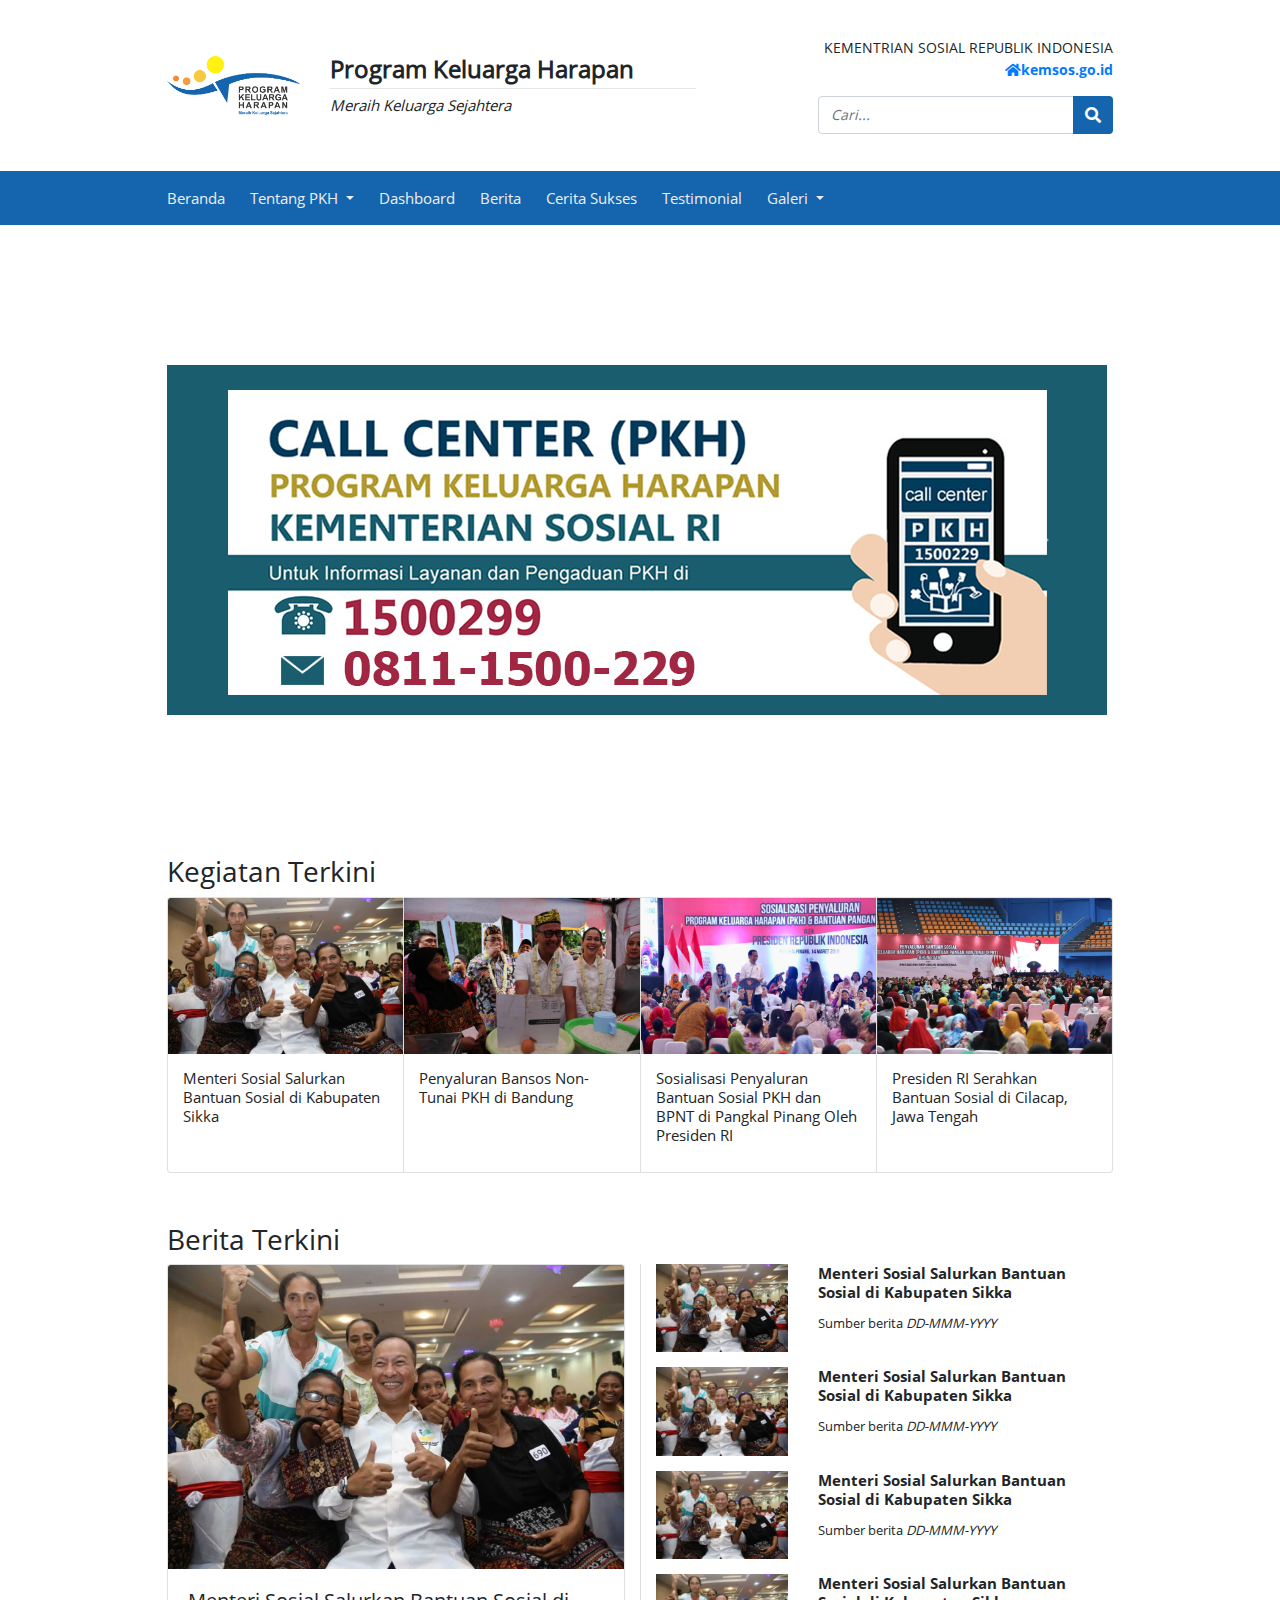
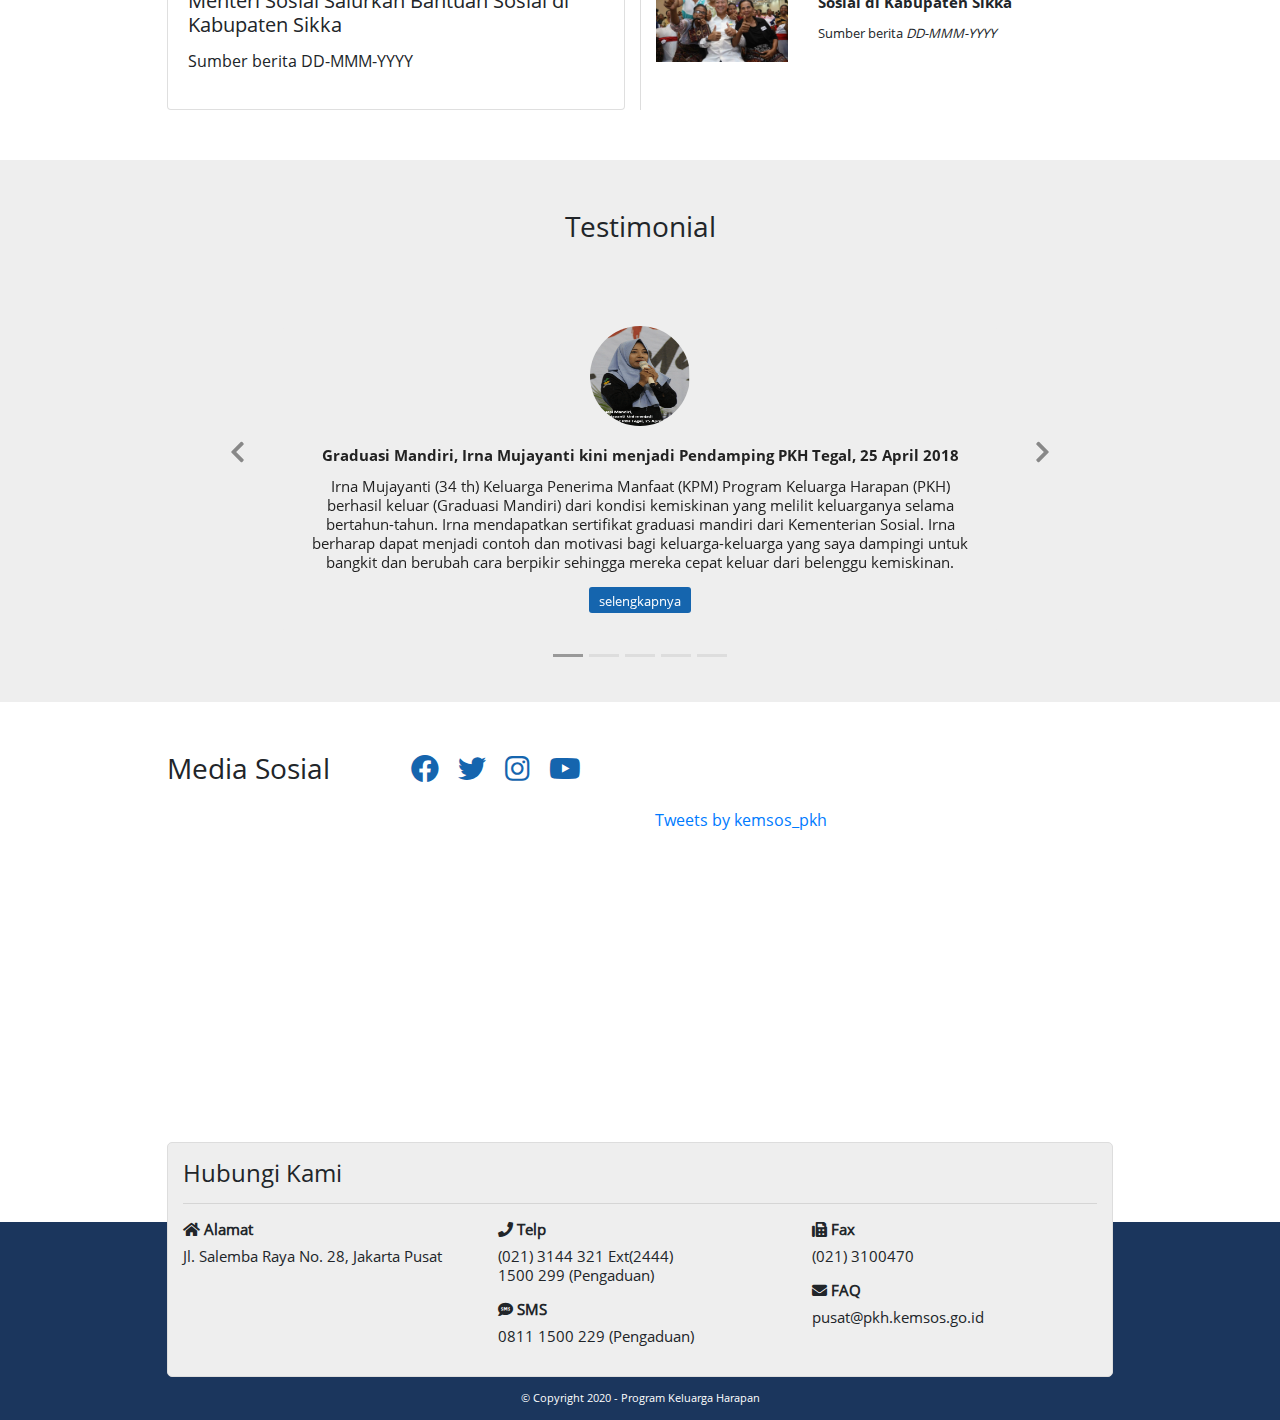
<file: index.html>
<!DOCTYPE html>
<!--[if lt IE 7]>      <html class="no-js lt-ie9 lt-ie8 lt-ie7"> <![endif]-->
<!--[if IE 7]>         <html class="no-js lt-ie9 lt-ie8"> <![endif]-->
<!--[if IE 8]>         <html class="no-js lt-ie9"> <![endif]-->
<!--[if gt IE 8]><!-->
<html class="no-js">
<!--<![endif]-->

<head>
    <meta charset="utf-8" />
    <meta http-equiv="X-UA-Compatible" content="IE=edge" />
    <title>PKH | Program Keluarga Harapan</title>
    <meta name="description" content="" />
    <meta name="viewport" content="width=device-width, initial-scale=1" />
    <link rel="stylesheet" href="css/bootstrap.min.css" />
    <link rel="stylesheet" href="fontawesome/css/all.min.css" />
    <link rel="stylesheet" href="css/style.css" />
</head>

<body>
    <!--[if lt IE 7]>
            <p class="browsehappy">
                You are using an <strong>outdated</strong> browser. Please
                <a href="#">upgrade your browser</a> to improve your experience.
            </p>
        <![endif]-->
    <div id="header">
        <div class="container">
            <div class="row">
                <div class="col-lg-2">
                    <img src="images/icon/logo-pkh-2017.png" alt="" class="img-fluid" srcset="" />
                </div>
                <div class="col-lg-6">
                    <h3>Program Keluarga Harapan</h3>
                    <hr />
                    <p>Meraih Keluarga Sejahtera</p>
                </div>
                <div class="col-lg-4">
                    <p>KEMENTRIAN SOSIAL REPUBLIK INDONESIA</p>
                    <a href="#"><i class="fas fa-home"></i>kemsos.go.id</a>
                    <div class="input-group">
                        <input type="text" class="form-control" placeholder="Cari..." aria-label="Recipient's username"
                            aria-describedby="button-addon2" />
                        <div class="input-group-append">
                            <button class="btn btn-outline-secondary" type="button" id="button-addon2">
                                <i class="fas fa-search"></i>
                            </button>
                        </div>
                    </div>
                </div>
            </div>
        </div>
    </div>
    <!-- END /header -->
    <div id="navigation">
        <div class="container">
            <div class="row">
                <div class="col-lg-12">
                    <nav class="navbar navbar-expand-lg navbar-light">
                        <button class="navbar-toggler" type="button" data-toggle="collapse"
                            data-target="#navbarNavDropdown" aria-controls="navbarNavDropdown" aria-expanded="false"
                            aria-label="Toggle navigation">
                            <span class="navbar-toggler-icon"></span>
                        </button>
                        <div class="collapse navbar-collapse" id="navbarNavDropdown">
                            <ul class="navbar-nav">
                                <li class="nav-item active">
                                    <a class="nav-link" href="index.html">Beranda
                                        <span class="sr-only">(current)</span></a>
                                </li>
                                <li class="nav-item dropdown">
                                    <a class="nav-link dropdown-toggle" href="#" id="aboutDropdownMenuLink"
                                        role="button" data-toggle="dropdown" aria-haspopup="true" aria-expanded="false">
                                        Tentang PKH
                                    </a>
                                    <div class="dropdown-menu" aria-labelledby="aboutDropdownMenuLink">
                                        <a class="dropdown-item" href="#">Apa Itu PKH?</a>
                                        <a class="dropdown-item" href="#">Proses PKH</a>
                                        <a class="dropdown-item" href="#">Hak KPM PKH</a>
                                        <a class="dropdown-item" href="#">Pencapaian</a>
                                    </div>
                                </li>
                                <li class="nav-item">
                                    <a class="nav-link" href="dashboard.html">Dashboard</a>
                                </li>
                                <li class="nav-item">
                                    <a class="nav-link" href="#">Berita</a>
                                </li>
                                <li class="nav-item">
                                    <a class="nav-link" href="#">Cerita Sukses</a>
                                </li>
                                <li class="nav-item">
                                    <a class="nav-link" href="#">Testimonial</a>
                                </li>
                                <li class="nav-item dropdown">
                                    <a class="nav-link dropdown-toggle" href="#" id="galleryDropdownMenuLink"
                                        role="button" data-toggle="dropdown" aria-haspopup="true" aria-expanded="false">
                                        Galeri
                                    </a>
                                    <div class="dropdown-menu" aria-labelledby="galleryDropdownMenuLink">
                                        <a class="dropdown-item" href="#">Foto</a>
                                        <a class="dropdown-item" href="#">Video</a>
                                        <a class="dropdown-item" href="#">Dokumen</a>
                                    </div>
                                </li>
                            </ul>
                        </div>
                    </nav>
                </div>
            </div>
        </div>
    </div>
    <!-- END /navigation -->
    <div id="slideshow">
        <div class="container">
            <div class="row">
                <div class="col-lg-12">
                    <div id="demo" class="carousel slide" data-ride="carousel">

                        <!-- Indicators -->
                        <ul class="carousel-indicators">
                            <li data-target="#demo" data-slide-to="0" class="active"></li>
                            <li data-target="#demo" data-slide-to="1"></li>
                            <li data-target="#demo" data-slide-to="2"></li>
                        </ul>

                        <!-- The slideshow -->
                        <div class="carousel-inner">
                            <div class="carousel-item active">
                                <img src="images/slide/WBSLD20181017063312.jpg" alt="Los Angeles">
                            </div>
                            <div class="carousel-item">
                                <img src="images/slide/WBSLD20190121075607.png" alt="Chicago">
                            </div>
                            <div class="carousel-item">
                                <img src="images/slide/WBSLD20190121075826.jpg" alt="New York">
                            </div>
                        </div>

                        <!-- Left and right controls -->
                        <a class="carousel-control-prev" href="#demo" data-slide="prev">
                            <span class="carousel-control-prev-icon"></span>
                        </a>
                        <a class="carousel-control-next" href="#demo" data-slide="next">
                            <span class="carousel-control-next-icon"></span>
                        </a>

                    </div>
                </div>
            </div>
        </div>
    </div>
    <!-- END /slideshow -->
    <div id="kegiatan">
        <div class="container">
            <div class="row">
                <div class="col-lg-12">
                    <h3>Kegiatan Terkini</h3>
                </div>
            </div>
            <div class="card-group">
                <div class="card">
                    <img class="card-img-top" src="images/kegiatan/NEWS20190321053016.jpg" alt="Card image cap">
                    <div class="card-body">
                        <h5 class="card-title">Menteri Sosial Salurkan Bantuan Sosial di Kabupaten Sikka</h5>
                    </div>
                </div>
                <div class="card">
                    <img class="card-img-top" src="images/kegiatan/NEWS20190319110409.jpg" alt="Card image cap">
                    <div class="card-body">
                        <h5 class="card-title">Penyaluran Bansos Non-Tunai PKH di Bandung</h5>
                    </div>
                </div>
                <div class="card">
                    <img class="card-img-top" src="images/kegiatan/NEWS20190319110950.jpg" alt="Card image cap">
                    <div class="card-body">
                        <h5 class="card-title">Sosialisasi Penyaluran Bantuan Sosial PKH dan BPNT di Pangkal Pinang Oleh
                            Presiden RI</h5>
                    </div>
                </div>
                <div class="card">
                    <img class="card-img-top" src="images/kegiatan/NEWS20190225021627.1d.jpg" alt="Card image cap">
                    <div class="card-body">
                        <h5 class="card-title">Presiden RI Serahkan Bantuan Sosial di Cilacap, Jawa Tengah</h5>
                    </div>
                </div>
            </div>
        </div>
    </div>
    <!-- END /kegiatan -->
    <div id="berita">
        <div class="container">
            <div class="row">
                <div class="col-lg-12">
                    <h3>Berita Terkini</h3>
                </div>
            </div>
            <div class="row">
                <div class="col-lg-6">
                    <div class="card">
                        <img class="card-img-top" src="images/kegiatan/NEWS20190321053016.jpg" alt="Card image cap">
                        <div class="card-body">
                            <h5 class="card-title">Menteri Sosial Salurkan Bantuan Sosial di Kabupaten Sikka</h5>
                            <p>Sumber berita <span>DD-MMM-YYYY</span></p>
                        </div>
                    </div>
                </div>
                <div class="col-lg-6">
                    <div class="card">
                        <div class="row">
                            <div class="col-lg-4">
                                <img class="img-fluid" src="images/kegiatan/NEWS20190321053016.jpg"
                                    alt="Card image cap">
                            </div>
                            <div class="col-lg-8">
                                <h5 class="card-title">Menteri Sosial Salurkan Bantuan Sosial di Kabupaten Sikka</h5>
                                <p>Sumber berita <span>DD-MMM-YYYY</span></p>
                            </div>
                        </div>
                        <div class="row">
                            <div class="col-lg-4">
                                <img class="img-fluid" src="images/kegiatan/NEWS20190321053016.jpg"
                                    alt="Card image cap">
                            </div>
                            <div class="col-lg-8">
                                <h5 class="card-title">Menteri Sosial Salurkan Bantuan Sosial di Kabupaten Sikka</h5>
                                <p>Sumber berita <span>DD-MMM-YYYY</span></p>
                            </div>
                        </div>
                        <div class="row">
                            <div class="col-lg-4">
                                <img class="img-fluid" src="images/kegiatan/NEWS20190321053016.jpg"
                                    alt="Card image cap">
                            </div>
                            <div class="col-lg-8">
                                <h5 class="card-title">Menteri Sosial Salurkan Bantuan Sosial di Kabupaten Sikka</h5>
                                <p>Sumber berita <span>DD-MMM-YYYY</span></p>
                            </div>
                        </div>
                        <div class="row">
                            <div class="col-lg-4">
                                <img class="img-fluid" src="images/kegiatan/NEWS20190321053016.jpg"
                                    alt="Card image cap">
                            </div>
                            <div class="col-lg-8">
                                <h5 class="card-title">Menteri Sosial Salurkan Bantuan Sosial di Kabupaten Sikka</h5>
                                <p>Sumber berita <span>DD-MMM-YYYY</span></p>
                            </div>
                        </div>
                    </div>
                </div>
            </div>
        </div>
    </div>
    <!-- END /berita -->
    <div id="testimonial">
        <div class="container">
            <div class="row">
                <div class="col-lg-12">
                    <h3>Testimonial</h3>
                </div>
            </div>
            <div id="demo1" class="carousel slide" data-ride="carousel">
                <ul class="carousel-indicators">
                    <li data-target="#demo1" data-slide-to="0" class="active"></li>
                    <li data-target="#demo1" data-slide-to="1"></li>
                    <li data-target="#demo1" data-slide-to="2"></li>
                    <li data-target="#demo1" data-slide-to="3"></li>
                    <li data-target="#demo1" data-slide-to="4"></li>
                </ul>
                <div class="carousel-inner">
                    <div class="carousel-item active">
                        <div class="carousel-caption">
                            <div class="card">
                                <img class="img-fluid" src="images/testimoni/NEWS20181008032711.png"
                                    alt="Card image cap">
                                <div class="card-body">
                                    <h5 class="card-title">Graduasi Mandiri, Irna Mujayanti kini menjadi Pendamping PKH
                                        Tegal, 25 April 2018</h5>
                                    <p class="card-text">Irna Mujayanti (34 th) Keluarga Penerima Manfaat (KPM) Program
                                        Keluarga Harapan (PKH) berhasil keluar (Graduasi Mandiri) dari kondisi
                                        kemiskinan yang melilit keluarganya selama bertahun-tahun. Irna mendapatkan
                                        sertifikat graduasi mandiri dari Kementerian Sosial. Irna berharap dapat menjadi
                                        contoh dan motivasi bagi keluarga-keluarga yang saya dampingi untuk bangkit dan
                                        berubah cara berpikir sehingga mereka cepat keluar dari belenggu kemiskinan.</p>
                                    <a class="card-links" href="#"><small class="text-muted">selengkapnya</small></a>
                                </div>
                            </div>
                        </div>
                    </div>
                    <div class="carousel-item">
                        <div class="carousel-caption">
                            <div class="card">
                                <img class="img-fluid" src="images/testimoni/WPKH20181008045950.jpg"
                                    alt="Card image cap">
                                <div class="card-body">
                                    <h5 class="card-title">PKH MERGANGSAN MY SPIRIT</h5>
                                    <p class="card-text">Perkenalkan namaku Elisabeth Paramita pendamping PKH kecamatan
                                        Mergangsan. Disini aku mengampu 116 peserta PKH di 3 Kelurahan, ya memang
                                        terhitung sedikit sih daripada Kabupaten yang lainnya tetapi dashyat-dashyat
                                        orangnya. Contoh salah satunya adalah waktu validasi di awal PKH mencari calon
                                        peserta PKH yang berkunjung ke rumah-rumah, ternyata saat malam, hujan melanda
                                        dan aku berkunjung ke salah satu calon peserta PKH untuk memberikan surat
                                        validasi, dan disitu pula aku yang dimarahi, katanya begini “mbak nak teko kuwi
                                        esuk-esuk wae mbak, saiki wayahe wong do turu”, dengan sabar aku menjawab“nggeh
                                        nyuwun pangapunten bu, ini saya dari Dinas dan ibu adalah salah satu calon
                                        peserta PKH yaitu Program Keluarga Harapan. Ibu ada anak balita, SD atau SMP?”
                                    </p>
                                    <a class="card-links" href="#"><small class="text-muted">selengkapnya</small></a>
                                </div>
                            </div>
                        </div>
                    </div>
                    <div class="carousel-item">
                        <div class="carousel-caption">
                            <div class="card">
                                <img class="img-fluid" src="images/testimoni/WPKH20181008051120.jpg"
                                    alt="Card image cap">
                                <div class="card-body">
                                    <h5 class="card-title">Kugadaikan BPKB motorku</h5>
                                    <p class="card-text">Kugadaikan BPKB Motorku untuk menolong nyawa anak RTSMku
                                        (#....sebuah pengalaman empirik dari sosok Pendamping untuk memperjuangkan hak
                                        RTSM peserta PKH....#) Oleh: Sri Estiningsih, S.IP, Pendamping PKH Kec Berbah
                                        dan Depok, Sleman</p>
                                    <a class="card-links" href="#"><small class="text-muted">selengkapnya</small></a>
                                </div>
                            </div>
                        </div>
                    </div>
                    <div class="carousel-item">
                        <div class="carousel-caption">
                            <div class="card">
                                <img class="img-fluid" src="images/testimoni/WPKH20181008051158.jpg"
                                    alt="Card image cap">
                                <div class="card-body">
                                    <h5 class="card-title">Aku ingin menjadi tukang pijat tunanetra</h5>
                                    <p class="card-text">Jika anda berkunjung ke daerah Karang asem, dan melewati jalan
                                        paliyan giring, maka anda akan menemui plakat PIJAT TUNA NETRA MIYANTO... plakat
                                        ini di buat dengan tulisan tangan, warna merah dengan latar putih.</p>
                                    <a class="card-links" href="#"><small class="text-muted">selengkapnya</small></a>
                                </div>
                            </div>
                        </div>
                    </div>
                    <div class="carousel-item">
                        <div class="carousel-caption">
                            <div class="card">
                                <img class="img-fluid" src="images/testimoni/WPKH20181008051008.jpg"
                                    alt="Card image cap">
                                <div class="card-body">
                                    <h5 class="card-title">DALAM BINAR HARAPAN</h5>
                                    <p class="card-text">Satria Pristiance, dilahirkan pada tanggal 14 Januari 1985 di
                                        Bengkulu dari pasangan Bapak Abd. Lazi dan Ibu Hartatina. Ia menempuh pendidikan
                                        S1 di Fakultas Matematika dan Ilmu pengetahuan Alam Universitas Bengkulu.</p>
                                    <a class="card-links" href="#"><small class="text-muted">selengkapnya</small></a>
                                </div>
                            </div>
                        </div>
                    </div>
                </div>
                <a class="carousel-control-prev" href="#demo1" data-slide="prev">
                    <i class="fas fa-chevron-left"></i>
                </a>
                <a class="carousel-control-next" href="#demo1" data-slide="next">
                    <i class="fas fa-chevron-right"></i>
                </a>
            </div>
        </div>
    </div>
    <!-- END /testimonial -->
    <div id="sosmed">
        <div class="container">
            <div class="row">
                <div class="col-lg-3">
                    <h3>Media Sosial</h3>
                </div>
                <div class="col-lg-9">
                    <a href="#"><i class="fab fa-facebook"></i></a>
                    <a href="#"><i class="fab fa-twitter"></i></a>
                    <a href="#"><i class="fab fa-instagram"></i></a>
                    <a href="#"><i class="fab fa-youtube"></i></a>
                </div>
            </div>
            <div class="row">
                <div class="col-lg-6"><iframe width="458" height="258"
                        src="https://www.youtube.com/embed/videoseries?list=PL10Sn9AqALwRqWyi9JtNtIvQ3k9Ob_T0y"
                        frameborder="0" allow="encrypted-media" allowfullscreen></iframe></div>
                <div class="col-lg-6"><a class="twitter-timeline" data-height="258"
                        href="https://twitter.com/kemsos_pkh?ref_src=twsrc%5Etfw">Tweets by kemsos_pkh</a>
                    <script async src="https://platform.twitter.com/widgets.js" charset="utf-8"></script>
                </div>
            </div>
        </div>
    </div>
    <!-- END /sosmed -->
    <div id="pkh-footer">
        <div class="container">
            <div class="row">
                <div class="col-lg-12">
                    <div class="row">
                        <div class="col-lg-12">
                            <h3>Hubungi Kami</h3>
                            <hr>
                        </div>
                    </div>
                    <div class="row">
                        <div class="col-lg-4">
                            <h5><i class="fas fa-home"></i> Alamat</h5>
                            <p>Jl. Salemba Raya No. 28, Jakarta Pusat</p>
                        </div>
                        <div class="col-lg-4">
                            <h5><i class="fas fa-phone"></i> Telp</h5>
                            <p>(021) 3144 321 Ext(2444)</p>
                            <p>1500 299 (Pengaduan)</p>
                            <h5><i class="fas fa-sms"></i> SMS</h5>
                            <p>0811 1500 229 (Pengaduan)</p>
                        </div>
                        <div class="col-lg-4">
                            <h5><i class="fas fa-fax"></i> Fax</h5>
                            <p>(021) 3100470</p>
                            <h5><i class="fas fa-envelope"></i> FAQ</h5>
                            <p>pusat@pkh.kemsos.go.id</p>
                        </div>
                    </div>
                </div>
            </div>
            <div class="row">
                <div class="col-lg-12">
                    <p>&copy; Copyright 2020 - Program Keluarga Harapan</p>
                </div>
            </div>
        </div>
    </div>
    <!-- END /pkh-footer -->

    <script src="js/jquery-3.4.1.min.js"></script>
    <script src="js/bootstrap.min.js"></script>
</body>

</html>
</file>
<file: css/style.css>
@font-face {
    font-family: "Open Sans";
    src: url("fonts/OpenSans-Regular.ttf");
}
@font-face {
    font-family: "Open Sans Bold";
    src: url("fonts/OpenSans-Bold.ttf");
}
body {
    margin: 0 auto;
    font-family: "Open Sans", sans-serif;
}

body .container{
    max-width: 976px;
}

#header > div > div {
    min-height:19vh;
}

#header > div > div > div {
    margin-top:auto;
    margin-bottom:auto;
}

#navigation > div > div > div {
    margin-top:auto;
    margin-bottom:auto;
}

#header > div > div > div.col-lg-6 > h3 {
    font-weight:600;
    font-size:24px;
    line-height: 29px;
    margin:0;
}

#header > div > div > div.col-lg-6 > hr {
    margin:5px 0;
    width:80%;
}

#header > div > div > div.col-lg-6 > p {
    font-size: 15px;
    font-style:italic;
    margin:0;
}

#header > div > div > div.col-lg-4 {
    text-align:right;
}

#header > div > div > div.col-lg-4 > p {
    font-size:14px;
    line-height:19px;
    margin:0;
}

#header > div > div > div.col-lg-4 > a {
    font-size: 14px;
    font-family: 'Open Sans Bold';
    line-height: 19px;
    text-decoration:none;
}

#header > div > div > div.col-lg-4 > div {
    margin-top:15px;
    margin-bottom:0;
}

#header > div > div > div.col-lg-4 > div > input{
    font-size:14px;
    line-height:19px;
    font-style: italic;
}

#header > div > div > div.col-lg-4 > div > input:focus {
    box-shadow: inset 0 -1px 0 #ddd;
}

#button-addon2 {
    background:#1565AE;
    color:#ffffff;
    border:#1565ae;
}

#button-addon2:hover{
    background:#1B365D;
    border:#1B365D;
}

#navigation {
    background:#1565AE;
}

#navigation > div > div {
    min-height:6vh;
}

#navigation > div > div > div > nav {
    padding:0;
    font-size:15px;
    line-height:19px;
}

#navbarNavDropdown > ul a {
    color:#eee;
    padding-left:0;
    padding-right:25px;
}

#navbarNavDropdown > ul a:hover {
    color:#ffffff;
}

#navbarNavDropdown > ul > li.nav-item.dropdown.show > div {
    text-align:left;
    padding-left:15px;
}

#navbarNavDropdown > ul > li.nav-item.dropdown.show > div > a {
    color: #222222;
    padding-left:0;
    padding-right:25px;
    font-size:15px;
    line-height:19px;
}

#navbarNavDropdown > ul > li.nav-item.dropdown.show > div > a:hover {
    background:none;
    color: #1565AE;
}


#slideshow > div > div {
    min-height:70vh;
}

#slideshow > div > div > div {
    margin-top:auto;
    margin-bottom:auto;
}

#kegiatan > div > div.card-group > div > img {
    height:156px !important;
}

#kegiatan > div > div.card-group > div > div {
    padding:15px;
}

#kegiatan > div > div.card-group > div > div > h5 {
    font-size:15px;
    line-height:19px;
}

#berita {
    padding:50px 0;
}

#berita > div > div:nth-child(2) > div:nth-child(2){
    border-left: 1px solid #dddddd;
}

#berita > div > div:nth-child(2) > div:nth-child(2) > div{
    border:0;
    padding-left: 0px;
}

#berita > div > div:nth-child(2) > div:nth-child(2) > div > div {
    margin-bottom:15px;
}

#berita > div > div:nth-child(2) > div:nth-child(2) > div > div > div > h5 {
    font-size:15px;
    font-family: 'Open Sans Bold';
    line-height:19px;
}

#berita > div > div:nth-child(2) > div:nth-child(2) > div > div > div > p {
    font-size:13px;
    margin-bottom:0;
}

#berita > div > div:nth-child(2) > div:nth-child(2) > div > div > div > p > span {
    font-style:italic;
}

#testimonial {
    padding-top: 50px;
    padding-bottom: 50px;
    background:#eee;
}

#testimonial > div > div.row {
    text-align:center;
}

#demo1 > div > div {
    min-height: 400px;
    width: 976px;
}

#demo1 > ul {
    margin-bottom:-15px;
}

#demo1 > ul > li {
    background:#dddddd;
}

#demo1 > ul > li.active {
    background:#999999;
}

#demo1 > div > div > div.carousel-caption {
    padding: 0 !important;
}

#demo1 > div > div.carousel-item > div > div {
    border:0;
    margin-left:-30px;
    background:#eeeeee;
}

#demo1 > div > div > div > div > img {
    margin: 0 auto;
    width: 100px;
    height:100px;
    border-radius:50px;
}

#demo1 > div > div > div > div > div > h5 {
    color:#222222;
    font-size:15px;
    line-height:19px;
    font-family: 'Open Sans Bold';
}

#demo1 > div > div > div > div > div > p {
    color:#222222;
    font-size:15px;
    line-height:19px;
}

#demo1 > div > div.carousel-item.active > div > div > div > a {
    text-decoration:none;
    line-height:18px;
    background: #1565AE;
    padding: 2px 10px;
    border-radius:3px;

}

#demo1 > div > div.carousel-item.active > div > div > div > a:hover {
    background: #1B365D;
}

#demo1 > div > div.carousel-item.active > div > div > div > a > small{
    color: #ffffff !important;
}

#demo1 > a.carousel-control-prev,
#demo1 > a.carousel-control-next{
    color: #222222;
    font-size:24px;
}

#sosmed {
    padding:50px 0;
}

#sosmed > div > div:nth-child(1) {
    padding-bottom:15px;
}

#sosmed > div > div:nth-child(1) > div.col-lg-9 > a {
    font-size:28px;
    line-height:33px;
    margin-right:15px;
    color: #1565AE;
}

#sosmed > div > div:nth-child(1) > div.col-lg-9 > a:hover {
    color: #1B365D;
}

#pkh-footer {
    background:#1B365D;
    margin-top:100px;
}

#pkh-footer > div > div:nth-child(1) {
    padding-left:15px;
    padding-right:15px;
}

#pkh-footer > div > div:nth-child(1) > div {
    background:#eeeeee;
    border: 1px solid #dddddd;
    border-radius:5px;
    padding:15px;
    margin-top:-80px;
}

#pkh-footer > div > div:nth-child(1) > div > div:nth-child(1) > div > h3 {
    font-size:24px;
    line-height:29px;
}

#pkh-footer > div > div:nth-child(1) > div > div:nth-child(2) > div:nth-child(1) > h5,
#pkh-footer > div > div:nth-child(1) > div > div:nth-child(2) > div:nth-child(2) > h5,
#pkh-footer > div > div:nth-child(1) > div > div:nth-child(2) > div:nth-child(3) > h5 {
    font-size:15px;
    line-height:19px;
    font-weight:600;
}

#pkh-footer > div > div:nth-child(1) > div > div:nth-child(2) > div:nth-child(1) > p,
#pkh-footer > div > div:nth-child(1) > div > div:nth-child(2) > div:nth-child(2) > p,
#pkh-footer > div > div:nth-child(1) > div > div:nth-child(2) > div:nth-child(3) > p {
    font-size:15px;
    line-height:19px;
    margin-bottom:15px;
}

#pkh-footer > div > div:nth-child(1) > div > div:nth-child(2) > div:nth-child(2) > p:nth-child(2) {
    margin:0;
}

#pkh-footer > div > div:nth-child(2) > div {
    text-align: center;
    padding: 13px 0;
}

#pkh-footer > div > div:nth-child(2) > div > p{
    color: #ffffff;
    font-size:11px;
    margin:0;
}

#dashboard {
    padding:50px 0;
}

#dashboard > div > div {
    margin-bottom:35px;
}

#dashboard > div > div:nth-child(1) > div > div {
    text-align:center;
}

#dashboard > div > div:nth-child(1) > div > div > div.card-header {
    padding: 10px;
    background:#1565AE;
    color:#ffffff;
}

#dashboard > div > div:nth-child(1) > div > div > div.card-header > i {
    color:#F5C841;
    font-size: 22px;
    line-height:27px;
}

#dashboard > div > div:nth-child(1) > div > div > div.card-header > h4 {
    margin:0;
    font-size: 18px;
    line-height:23px;
}

#dashboard > div > div:nth-child(1) > div > div > div.card-header > p {
    margin: 0;
    font-size:11px;
    line-height:15px;
    color:#eeeeee;
}

#dashboard > div > div:nth-child(1) > div > div > div.card-body {
    padding:15px 10px;
}

#dashboard > div > div:nth-child(1) > div > div > div.card-body > p {
    font-size:16px;
    line-height:21px;
    color:#222222;
}

#dashboard > div > div:nth-child(2) > div > div > div.card-header,
#dashboard > div > div:nth-child(3) > div > div > div.card-header {
    background:#1565AE;
    color:#ffffff;
}

#dashboard > div > div:nth-child(2) > div > div > div.card-header > h4,
#dashboard > div > div:nth-child(3) > div > div > div.card-header > h4 {
    margin:0;
    font-size: 18px;
    line-height:23px;
}

#dashboard > div > div:nth-child(2) > div > div > div.card-header > h4 > i,
#dashboard > div > div:nth-child(3) > div > div > div.card-header > h4 > i {
    color:#F5C841;
    margin-right:15px;
}

#dashboard > div > div:nth-child(2) > div > div > div.card-header > h4 > span,
#dashboard > div > div:nth-child(3) > div > div > div.card-header > h4 > span {
    font-size: 12px;
    line-height:17px;
    color:#eeeeee;
    font-style:italic;
    margin-left:15px;
}

#dashboard > div > div:nth-child(2) > div > div > div.card-body > div > div:nth-child(2) > div > table > tbody:nth-child(1) > tr:nth-child(1) {
    background:#1B365D;
    color:#ffffff;
}

#dashboard > div > div:nth-child(2) > div > div > div.card-body > div > div:nth-child(2) > div > table > tbody:nth-child(1) > tr:nth-child(1) > th {
    font-weight:400;
    font-size:13px;
}
</file>
